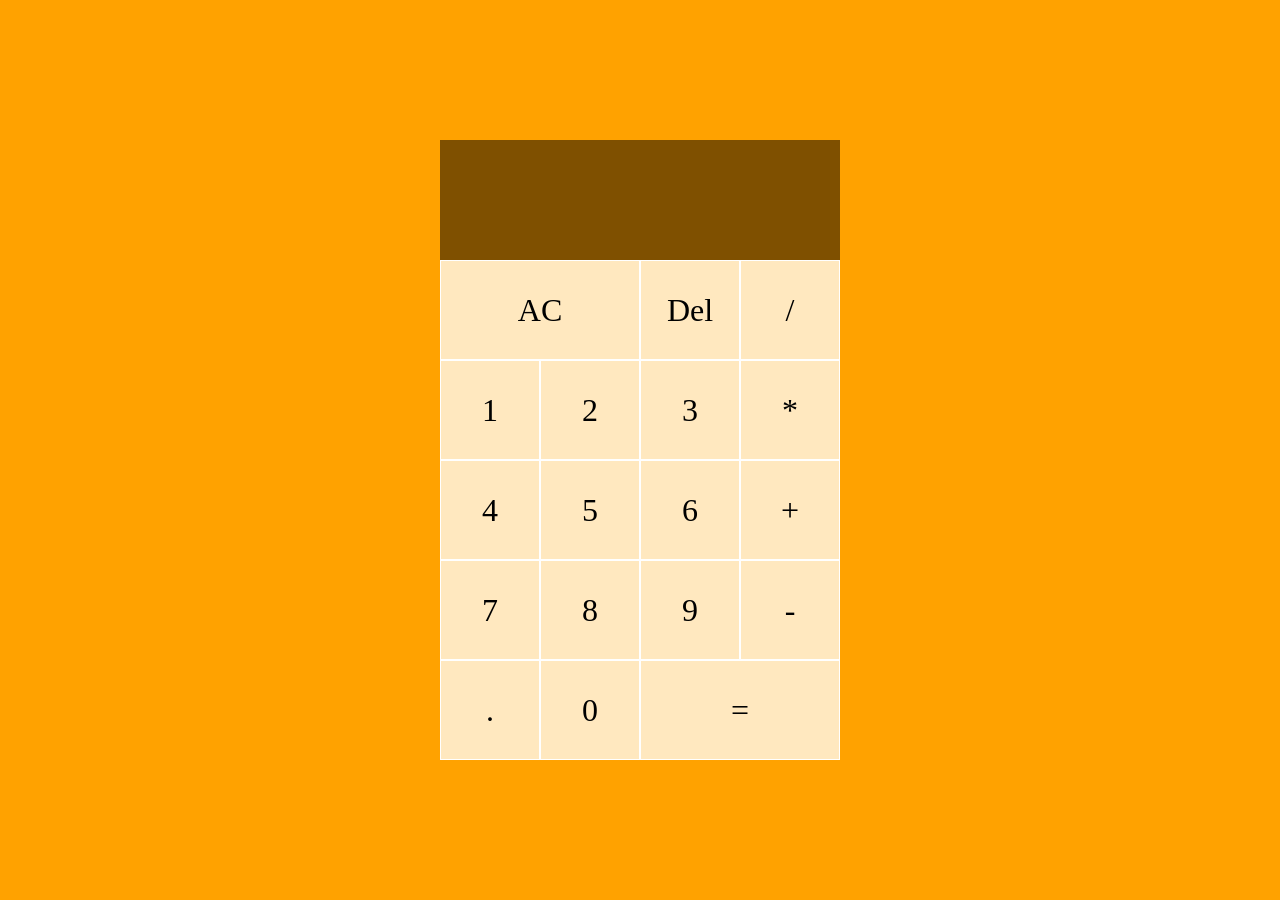
<file: index.html>
<!DOCTYPE html>
<html lang="en">
<head>
    <meta charset="UTF-8">
    <meta http-equiv="X-UA-Compatible" content="IE=edge">
    <meta name="viewport" content="width=device-width, initial-scale=1.0">
    <link rel="stylesheet" href="style2.css">
    <script src="script1.js" defer></script>
    <title>Si.Caculator</title>
</head>



<body>
    
<div class="calculator-grid">
<div class="output">
    <div data-previous-operand class="previous-operand"></div>
    <div data-current-operand class="current-operand"></div>
</div>

<button data-all-clear class="span-two">AC</button>
<button data-delete>Del</button>
<button data-operation>/</button>
<button data-number>1</button>
<button data-number>2</button>
<button data-number>3</button>
<button data-operation>*</button>
<button data-number>4</button>
<button data-number>5</button>
<button data-number>6</button>
<button data-operation>+</button>
<button data-number>7</button>
<button data-number>8</button>
<button data-number>9</button>
<button data-operation>-</button>
<button data-number>.</button>
<button data-number>0</button>
<button data-equals class="span-two">=</button>
</div>


</body>






</html>
</file>
<file: style2.css>
*,*::before, *::after{
box-sizing: border-box;
font-family: cursive;
font-weight: normal;
}



body{
    padding: 0;
    margin: 0;
    background: rgb(255, 162, 0);
}


.calculator-grid{
display: grid;
justify-content: center;
align-content: center;
min-height: 100vh;
grid-template-columns: repeat(4,100px);
grid-template-rows: minmax(120px,auto)  repeat(5,100px);
}

.calculator-grid > button {

cursor: pointer;
font-size: 2rem;
border: 1px solid white;
outline: none;
background-color: rgb(255, 255, 255, .75);

}

.calculator-grid > button:hover{
    background-color: rgb(255, 255, 255, .9);
}


.span-two{
grid-column: span 2;
}

.output{

grid-column: 1 / -1;
background-color: rgba(0, 0, 0, .5);
display: flex;
align-items: flex-end;
justify-content: space-around;
flex-direction: column;
padding: 10px;
word-wrap: break-word;
word-break: break-all;

}

.output .previous-operand{
    color: aliceblue;
    font-size: 1.5rem;
}

.output .current-operand{
color: aliceblue;
font-size: 2.5rem;

}
</file>
